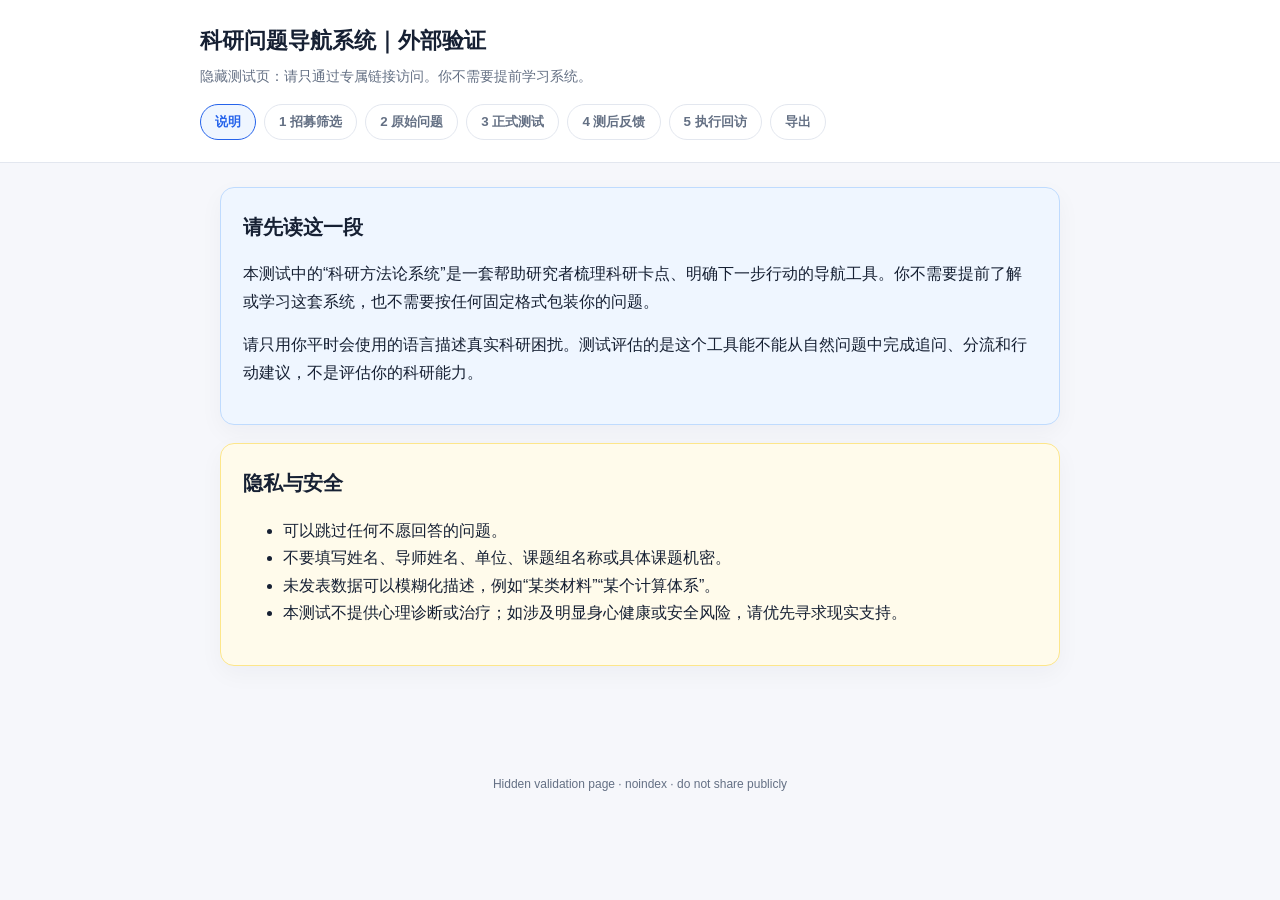
<file: static/research-validation-jt-2026/index.html>
<!DOCTYPE html>
<html lang="zh-CN">
<head>
  <meta charset="UTF-8" />
  <meta name="viewport" content="width=device-width, initial-scale=1.0" />
  <meta name="robots" content="noindex,nofollow,noarchive" />
  <title>科研问题导航系统｜外部验证</title>
  <style>
    :root {
      --bg: #f6f7fb;
      --card: #ffffff;
      --text: #162033;
      --muted: #647084;
      --line: #e3e7ef;
      --accent: #2563eb;
      --accent-soft: #eff6ff;
      --ok: #059669;
      --warn: #d97706;
      --danger: #dc2626;
      --radius: 14px;
    }
    * { box-sizing: border-box; }
    body {
      margin: 0;
      font-family: -apple-system, BlinkMacSystemFont, "Segoe UI", "PingFang SC", "Microsoft YaHei", sans-serif;
      background: var(--bg);
      color: var(--text);
      line-height: 1.72;
    }
    header {
      background: var(--card);
      border-bottom: 1px solid var(--line);
      padding: 22px 20px;
      position: sticky;
      top: 0;
      z-index: 10;
    }
    .wrap { max-width: 880px; margin: 0 auto; }
    h1 { font-size: 22px; margin: 0 0 4px; }
    .subtitle { color: var(--muted); font-size: 14px; margin: 0; }
    nav {
      display: flex;
      flex-wrap: wrap;
      gap: 8px;
      margin-top: 16px;
    }
    nav button {
      border: 1px solid var(--line);
      background: #fff;
      border-radius: 999px;
      padding: 8px 14px;
      cursor: pointer;
      color: var(--muted);
      font-weight: 600;
    }
    nav button.active {
      color: var(--accent);
      border-color: var(--accent);
      background: var(--accent-soft);
    }
    main { padding: 24px 20px 70px; }
    .phase { display: none; }
    .phase.active { display: block; }
    .card {
      background: var(--card);
      border: 1px solid var(--line);
      border-radius: var(--radius);
      padding: 22px;
      margin-bottom: 18px;
      box-shadow: 0 8px 24px rgba(17, 24, 39, 0.04);
    }
    .notice {
      background: var(--accent-soft);
      border-color: #bfdbfe;
    }
    .warning {
      background: #fffbeb;
      border-color: #fde68a;
    }
    .diagnosis-box {
      border: 1px solid #bfdbfe;
      background: #eff6ff;
      border-radius: 12px;
      padding: 12px;
      margin: 12px 0;
      white-space: pre-wrap;
      color: #1e3a8a;
      font-size: 14px;
    }
    .researcher-only {
      border: 1px dashed #f59e0b;
      background: #fffbeb;
      color: #92400e;
    }
    h2 { margin: 0 0 14px; font-size: 20px; }
    h3 { margin: 18px 0 10px; font-size: 16px; }
    label { display: block; font-weight: 650; margin: 14px 0 6px; }
    .hint { color: var(--muted); font-size: 13px; margin: 2px 0 8px; }
    input[type="text"], input[type="date"], textarea, select {
      width: 100%;
      border: 1px solid var(--line);
      border-radius: 10px;
      padding: 11px 12px;
      font: inherit;
      background: #fff;
    }
    textarea { min-height: 112px; resize: vertical; }
    .options { display: grid; gap: 8px; margin: 8px 0 12px; }
    .option {
      display: flex;
      gap: 8px;
      align-items: flex-start;
      border: 1px solid var(--line);
      border-radius: 10px;
      padding: 9px 10px;
      background: #fff;
    }
    .option label { margin: 0; font-weight: 500; }
    .actions {
      display: flex;
      flex-wrap: wrap;
      gap: 10px;
      margin-top: 18px;
    }
    .btn {
      border: 0;
      border-radius: 10px;
      padding: 10px 16px;
      font-weight: 750;
      cursor: pointer;
      background: var(--accent);
      color: #fff;
    }
    .btn.secondary { background: #e5e7eb; color: #111827; }
    .btn.success { background: var(--ok); }
    .btn.warn { background: var(--warn); }
    .pill {
      display: inline-block;
      padding: 2px 8px;
      border-radius: 999px;
      background: #eef2ff;
      color: #3730a3;
      font-size: 12px;
      font-weight: 750;
      margin-left: 6px;
    }
    .two { display: grid; grid-template-columns: 1fr 1fr; gap: 12px; }
    .readonly {
      background: #f8fafc;
      border: 1px dashed #cbd5e1;
      border-radius: 10px;
      padding: 14px;
      white-space: pre-wrap;
      color: #334155;
    }
    .chat-box {
      display: grid;
      gap: 10px;
      margin: 12px 0;
    }
    .msg {
      border-radius: 12px;
      padding: 11px 13px;
      white-space: pre-wrap;
    }
    .msg.user { background: #f1f5f9; border: 1px solid #e2e8f0; }
    .msg.ai { background: #eef2ff; border: 1px solid #c7d2fe; }
    .msg.meta { background: #ecfdf5; border: 1px solid #a7f3d0; color: #065f46; font-size: 13px; }
    .result-card {
      background: #eef2ff;
      border: 1px solid #c7d2fe;
      border-radius: 14px;
      padding: 14px;
      display: grid;
      gap: 10px;
    }
    .result-card h3 { margin: 0; font-size: 18px; }
    .result-grid { display: grid; gap: 10px; }
    .result-details {
      border: 1px solid #dbe4ff;
      border-radius: 10px;
      background: rgba(255,255,255,0.65);
      overflow: hidden;
    }
    .result-details summary {
      cursor: pointer;
      padding: 10px 12px;
      font-weight: 750;
      color: #3730a3;
      user-select: none;
    }
    .result-details .result-grid {
      padding: 0 10px 10px;
    }
    .result-item {
      background: #fff;
      border: 1px solid #dbe4ff;
      border-radius: 10px;
      padding: 10px 12px;
    }
    .result-item strong {
      display: block;
      color: #3730a3;
      margin-bottom: 4px;
      font-size: 13px;
    }
    .result-item .body {
      white-space: pre-wrap;
      color: #1f2937;
    }
    .result-item.primary { border-color: #93c5fd; background: #eff6ff; }
    .result-item.action { border-color: #86efac; background: #f0fdf4; }
    .result-item.risk { border-color: #fde68a; background: #fffbeb; }
    footer {
      text-align: center;
      color: var(--muted);
      font-size: 12px;
      padding: 20px;
    }
    @media (max-width: 720px) {
      .two { grid-template-columns: 1fr; }
      header { position: static; }
    }
  </style>
</head>
<body>
  <header>
    <div class="wrap">
      <h1>科研问题导航系统｜外部验证</h1>
      <p class="subtitle">隐藏测试页：请只通过专属链接访问。你不需要提前学习系统。</p>
      <nav>
        <button class="active" data-phase="intro">说明</button>
        <button data-phase="pre">1 招募筛选</button>
        <button data-phase="problem">2 原始问题</button>
        <button data-phase="test">3 正式测试</button>
        <button data-phase="feedback">4 测后反馈</button>
        <button data-phase="followup">5 执行回访</button>
        <button data-phase="export">导出</button>
      </nav>
    </div>
  </header>

  <main class="wrap">
    <section class="phase active" id="intro">
      <div class="card notice">
        <h2>请先读这一段</h2>
        <p>本测试中的“科研方法论系统”是一套帮助研究者梳理科研卡点、明确下一步行动的导航工具。你不需要提前了解或学习这套系统，也不需要按任何固定格式包装你的问题。</p>
        <p>请只用你平时会使用的语言描述真实科研困扰。测试评估的是这个工具能不能从自然问题中完成追问、分流和行动建议，不是评估你的科研能力。</p>
      </div>
      <div class="card warning">
        <h2>隐私与安全</h2>
        <ul>
          <li>可以跳过任何不愿回答的问题。</li>
          <li>不要填写姓名、导师姓名、单位、课题组名称或具体课题机密。</li>
          <li>未发表数据可以模糊化描述，例如“某类材料”“某个计算体系”。</li>
          <li>本测试不提供心理诊断或治疗；如涉及明显身心健康或安全风险，请优先寻求现实支持。</li>
        </ul>
      </div>
    </section>

    <section class="phase" id="pre">
      <form class="card" name="validation-pretest">
        <h2>1 招募筛选 <span class="pill">测试前填写</span></h2>
        <div class="two">
          <div>
            <label for="testerId">测试者编号</label>
            <input id="testerId" name="testerId" type="text" placeholder="例如 T001，可由主持人提供" />
          </div>
          <div>
            <label for="date">填写日期</label>
            <input id="date" name="date" type="date" />
          </div>
        </div>
        <label for="stage">当前科研阶段</label>
        <select id="stage" name="stage">
          <option value="">请选择</option>
          <option>本科生</option><option>硕士低年级</option><option>硕士高年级</option>
          <option>博士低年级</option><option>博士高年级</option><option>博士后</option>
          <option>青年教师 / PI</option><option>企业/医院/研究院科研人员</option><option>其他</option>
        </select>
        <label for="discipline">学科或研究方向</label>
        <input id="discipline" name="discipline" type="text" placeholder="例如：电化学、材料、计算化学、医学、管理学..." />
        <div class="two">
          <div>
            <label for="years">科研年限</label>
            <select id="years" name="years">
              <option value="">请选择</option><option>不足 1 年</option><option>1–3 年</option><option>3–5 年</option><option>5 年以上</option>
            </select>
          </div>
          <div>
            <label for="papers">论文经验</label>
            <select id="papers" name="papers">
              <option value="">请选择</option><option>尚未发表</option><option>已发表 1 篇</option><option>已发表 2–3 篇</option><option>已发表 4 篇以上</option>
            </select>
          </div>
        </div>
        <label for="familiarity">在填写本问卷前，你是否已经接触过这套科研方法论系统？</label>
        <p class="hint">本测试不要求你提前了解系统；如果你完全没接触过，反而更适合作为陌生用户样本。</p>
        <select id="familiarity" name="familiarity">
          <option value="">请选择</option>
          <option>完全没有接触过</option>
          <option>只听说过，但没有阅读或使用</option>
          <option>看过少量材料</option>
          <option>使用过其中一部分</option>
          <option>比较熟悉</option>
        </select>
        <label for="willing">是否愿意参加一次约 30–45 分钟的问题处理测试/访谈？</label>
        <select id="willing" name="willing">
          <option value="">请选择</option>
          <option>愿意</option>
          <option>可以，但需要另约时间</option>
          <option>只愿意提交问题，不参与正式测试</option>
          <option>暂不参加</option>
        </select>
        <div class="actions">
          <button class="btn" type="button" onclick="saveLocal('招募筛选已暂存到本页')">暂存招募筛选</button>
          <button class="btn secondary" type="button" onclick="showPhase('problem')">继续填写原始问题</button>
        </div>
      </form>
    </section>

    <section class="phase" id="problem">
      <form class="card" name="validation-problem">
        <h2>2 原始问题 <span class="pill">正式测试只读取这一题</span></h2>
        <label for="rawProblem">请用你平时会使用的语言描述当前科研卡点</label>
        <p class="hint">不要为了测试而包装成“标准科研问题”。如果涉及未发表内容，请模糊化。</p>
        <textarea id="rawProblem" name="rawProblem" placeholder="例如：我有一些数据，但不知道能不能写成论文；我不知道这个课题值不值得继续做；我快毕业了但成果很散..."></textarea>
        <label for="duration">这个问题已经困扰你多久？ <span class="pill">封存</span></label>
        <select id="duration" name="duration">
          <option value="">请选择</option><option>1 周以内</option><option>1–4 周</option><option>1–3 个月</option><option>3 个月以上</option>
        </select>
        <label for="lastAction">最近一次为解决它做了什么？ <span class="pill">封存</span></label>
        <textarea id="lastAction" name="lastAction" placeholder="正式测试前不提供给系统，只用于测试后核对追问是否有效。"></textarea>
        <label for="deadline">当前是否有明确截止时间？ <span class="pill">封存</span></label>
        <select id="deadline" name="deadline">
          <option value="">请选择</option><option>无明确截止时间</option><option>7 天以内</option><option>8–30 天</option>
          <option>1–3 个月</option><option>3–6 个月</option><option>6 个月以上</option><option>已经非常紧急或过期</option>
        </select>
        <label for="auth">是否同意匿名用于测试报告？</label>
        <select id="auth" name="auth">
          <option value="">请选择</option><option>可以匿名写入</option><option>可以写入，但需要我确认措辞</option>
          <option>只允许内部分析，不写入报告</option><option>不希望写入</option>
        </select>
        <div class="actions">
          <button class="btn" type="button" onclick="saveLocal('原始问题已暂存到本页')">暂存原始问题</button>
          <button class="btn secondary" type="button" onclick="showPhase('test')">进入正式测试记录</button>
        </div>
      </form>
    </section>

    <section class="phase" id="test">
      <div class="card notice">
        <h2>3 正式测试 <span class="pill">主持人/AI 使用</span></h2>
        <p>正式测试不是问卷。它是用上一步的原始问题，进行 3–5 轮必要追问，最后输出一个下一步具体动作和可检查结果。</p>
        <p>你可以使用下面的 AI 主持区自动追问。AI 不会看到测后分类和期望输出，只根据原始问题和你的回答进行判断。</p>
      </div>
      <div class="card">
        <h2>AI 主持正式测试</h2>
        <p class="hint">使用前请先填写“原始问题”。AI 最多追问 3–5 轮；如果信息足够，会直接给出处理方向、下一步具体动作和可检查结果。</p>
        <div class="actions">
          <button class="btn" type="button" onclick="startAiTest()">开始 AI 正式测试</button>
          <button class="btn secondary" type="button" onclick="forceAiFinal()">停止追问，生成结果</button>
          <button class="btn secondary" type="button" onclick="resetAiChat()">清空 AI 对话</button>
          <button class="btn secondary" type="button" onclick="refreshPageKeepData()">刷新页面保留数据</button>
        </div>
        <div class="chat-box" id="aiChat"></div>
        <label for="aiUserReply">你的回答</label>
        <textarea id="aiUserReply" placeholder="看到 AI 的追问后，在这里回答。"></textarea>
        <div class="actions">
          <button class="btn" type="button" onclick="sendAiReply()">发送回答给 AI</button>
        </div>
      </div>
      <form class="card" name="validation-session">
        <label for="sessionLog">正式测试记录</label>
        <textarea id="sessionLog" name="sessionLog" placeholder="主持人记录：原始问题 → 追问1 → 回答1 → 追问2 → 回答2 → 处理方向 → 下一步具体动作 → 可检查结果"></textarea>
        <label for="resultSummary">发给被访者的测试结果摘要</label>
        <textarea id="resultSummary" name="resultSummary" placeholder="请用普通话写清楚：刚才先从什么方向处理、为什么、下一步具体做什么、做完拿出什么结果。"></textarea>
        <div class="actions">
          <button class="btn" type="button" onclick="saveLocal('正式测试记录已暂存到本页')">暂存正式测试记录</button>
          <button class="btn secondary" type="button" onclick="showPhase('feedback')">进入测后反馈</button>
        </div>
      </form>
    </section>

    <section class="phase" id="feedback">
      <form class="card" name="validation-feedback">
        <h2>4 测后反馈 <span class="pill">测试后填写</span></h2>
        <p class="hint">系统会先根据刚才的正式测试对话自动生成一份诊断。你只需要确认它是否符合你的感受，并补充哪里没讲清楚。</p>
        <label for="autoDiagnosis">系统根据对话自动提取的测试诊断</label>
        <textarea id="autoDiagnosis" name="autoDiagnosis" readonly placeholder="进入本页后自动生成：是否有术语解释不足、是否有反复追问、是否缺少下一步动作、是否输出不完整等。"></textarea>
        <label for="diagnosisConfirm">这份自动诊断是否符合你的真实感受？</label>
        <select id="diagnosisConfirm" name="diagnosisConfirm">
          <option value="">请选择</option><option>符合</option><option>部分符合</option><option>不符合</option><option>我想补充</option>
        </select>
        <p class="hint">下面几个问题用于确认最终建议是否真的能帮你行动。这里的“处理方向”指 AI 先从哪里处理你的问题；“下一步具体动作”指 1–2 天内能做的一件事；“可检查结果”指做完后能拿出来看的东西。</p>
        <label for="understand">我能理解刚才为什么先从这个方向处理我的问题</label>
        <select id="understand" name="understand">
          <option value="">请选择</option><option>完全同意</option><option>基本同意</option><option>不太同意</option><option>完全不同意</option>
        </select>
        <label for="match">这个处理方向与我的真实问题相符</label>
        <select id="match" name="match">
          <option value="">请选择</option><option>完全相符</option><option>大体相符</option><option>有点偏</option><option>完全不相符</option>
        </select>
        <label for="missed">有没有漏掉你认为最重要的卡点？</label>
        <textarea id="missed" name="missed" placeholder="如果有，请写出来；如果没有，可以写“没有”。"></textarea>
        <label for="actionFit">最后建议你的下一步具体动作，是否符合现实条件？</label>
        <select id="actionFit" name="actionFit">
          <option value="">请选择</option><option>符合，可以直接做</option><option>基本符合，需要小幅调整</option>
          <option>逻辑合理，但现实条件不允许</option><option>不符合现实条件</option>
        </select>
        <label for="acceptance">刚才最后建议你的动作，你愿意执行吗？</label>
        <select id="acceptance" name="acceptance">
          <option value="">请选择</option><option>A0：愿意直接执行</option><option>A1：小幅调整后愿意执行</option>
          <option>A2：逻辑合理，但现实条件不允许</option><option>A3：我认为动作没有解决真实问题</option>
        </select>
        <label for="useful">哪一步最有用？</label>
        <textarea id="useful" name="useful"></textarea>
        <label for="confusing">哪一步最卡、最难懂或最像废话？</label>
        <textarea id="confusing" name="confusing"></textarea>
        <div class="actions">
          <button class="btn" type="button" onclick="saveLocal('测后反馈已暂存到本页')">暂存测后反馈</button>
          <button class="btn secondary" type="button" onclick="showPhase('followup')">进入执行回访</button>
        </div>
      </form>
    </section>

    <section class="phase" id="followup">
      <form class="card" name="validation-followup">
        <h2>5 1–7 天执行回访</h2>
        <label for="executed">测试后，你是否执行了刚才建议的下一步具体动作？</label>
        <select id="executed" name="executed">
          <option value="">请选择</option><option>已完整执行</option><option>执行了一部分</option><option>还没执行，但计划执行</option><option>没有执行，也暂时不打算执行</option>
        </select>
        <label for="deliverable">是否形成了可检查结果？</label>
        <select id="deliverable" name="deliverable">
          <option value="">请选择</option><option>已形成</option><option>形成了一部分</option><option>还没有</option>
        </select>
        <label for="followupNote">补充说明</label>
        <textarea id="followupNote" name="followupNote" placeholder="如果没有执行，主要原因是什么？执行后是否更清楚下一步？"></textarea>
        <div class="actions">
          <button class="btn" type="button" onclick="saveLocal('执行回访已暂存到本页')">暂存执行回访</button>
          <button class="btn secondary" type="button" onclick="showPhase('export')">导出数据</button>
        </div>
      </form>
    </section>

    <section class="phase" id="export">
      <div class="card">
        <h2>导出本页填写数据</h2>
        <p>如果已配置 Google Apps Script，本页可以直接提交到 Google Sheet；否则请导出 JSON，手动发回给主持人。</p>
        <div class="actions">
          <button class="btn" type="button" onclick="submitAllRemote()">提交到 Google Sheet</button>
          <button class="btn success" type="button" onclick="downloadJson()">导出 JSON</button>
          <button class="btn secondary" type="button" onclick="copySummary()">复制摘要</button>
        </div>
        <h3>摘要预览</h3>
        <pre class="readonly" id="preview">点击“复制摘要”或切换到本页时生成。</pre>
      </div>
    </section>
  </main>

  <footer>Hidden validation page · noindex · do not share publicly</footer>

  <script>
    // 部署 Apps Script Web App 后，把 URL 粘贴到这里。
    // 形如：https://script.google.com/macros/s/AKfycbxxxxxxxxxxxxxxxx/exec
    const GAS_WEB_APP_URL = "https://script.google.com/macros/s/AKfycbxXJ86wdGcqyVJ21AT7_5wlSFvOxsiLeGIqvWHHLwJZCNPDkDxMYsFwCUXVYeyOQ-Hx/exec";
    const GOOGLE_SHEET_ID = "1zeaJKth9AUHjZkifqhFcNkrprKWzqXxG-vm0vAWTXUA";
    const AI_INTERACTIONS_SHEET = "ai_interactions";
    let aiHistory = [];
    let aiTurnCount = 0;
    let aiFinalized = false;
    let awaitingFinalAfterLastQuestion = false;

    const phases = [...document.querySelectorAll(".phase")].map(x => x.id);
    document.querySelectorAll("nav button").forEach(btn => {
      btn.addEventListener("click", () => showPhase(btn.dataset.phase));
    });
    function showPhase(id) {
      document.querySelectorAll(".phase").forEach(x => x.classList.toggle("active", x.id === id));
      document.querySelectorAll("nav button").forEach(x => x.classList.toggle("active", x.dataset.phase === id));
      if (id === "feedback") updateAutoDiagnosis();
      if (id === "export") renderPreview();
      window.scrollTo({ top: 0, behavior: "smooth" });
    }
    function collectData() {
      const data = {
        collectedAt: new Date().toISOString(),
        page: "research-validation-jt-2026",
        clientSessionId: currentSessionId(),
      };
      document.querySelectorAll("input, textarea, select").forEach(el => {
        if (!el.name && !el.id) return;
        const key = el.name || el.id;
        if (el.type === "hidden") return;
        if (el.type === "radio" || el.type === "checkbox") {
          if (!data[key]) data[key] = [];
          if (el.checked) data[key].push(el.value);
          return;
        }
        data[key] = el.value;
      });
      data.resultSummaryForExport = deriveResultSummaryForExport(data);
      return data;
    }
    function appendAiMessage(role, content, meta = "") {
      const box = document.getElementById("aiChat");
      const div = document.createElement("div");
      div.className = `msg ${role === "user" ? "user" : role === "meta" ? "meta" : "ai"}`;
      div.textContent = meta ? `${meta}\n${content}` : content;
      box.appendChild(div);
      box.scrollIntoView({ behavior: "smooth", block: "end" });
      return div;
    }
    function clearAiErrorMessage() {
      document.querySelectorAll("[data-ai-error='true']").forEach(node => node.remove());
    }
    function appendAiErrorMessage(error, retryFn) {
      const box = document.getElementById("aiChat");
      const existing = box.querySelector("[data-ai-error='true']");
      const div = existing || document.createElement("div");
      div.className = "msg meta";
      div.dataset.aiError = "true";
      div.innerHTML = "";
      let errorText = error && error.message ? error.message : String(error || "未知错误");
      errorText = errorText.replace(/^AI 调用失败[：:]\s*/, "");
      const message = [
        `AI 调用失败：${errorText}`,
        "你可以先点“重新调用 AI”；如果仍失败，点“刷新页面保留数据”。",
        "如果刷新后仍失败，请确认 Apps Script 已保存并重新部署 Web App。"
      ].join("\n");
      const text = document.createElement("div");
      text.textContent = message;
      div.appendChild(text);

      const actions = document.createElement("div");
      actions.className = "actions";
      actions.style.marginTop = "10px";
      const retry = document.createElement("button");
      retry.className = "btn";
      retry.type = "button";
      retry.textContent = "重新调用 AI";
      retry.onclick = retryFn;
      const refresh = document.createElement("button");
      refresh.className = "btn secondary";
      refresh.type = "button";
      refresh.textContent = "刷新页面保留数据";
      refresh.onclick = refreshPageKeepData;
      actions.appendChild(retry);
      actions.appendChild(refresh);
      div.appendChild(actions);
      if (!existing) box.appendChild(div);
      box.scrollIntoView({ behavior: "smooth", block: "end" });
      return div;
    }
    function appendAiLoading() {
      const node = appendAiMessage("meta", "AI 正在处理，请稍等……");
      node.dataset.loading = "true";
      return node;
    }
    function appendStructuredResult(result) {
      const box = document.getElementById("aiChat");
      const card = document.createElement("div");
      card.className = "result-card";
      const title = document.createElement("h3");
      title.textContent = "AI 正式测试结果";
      card.appendChild(title);
      const publicSummary = buildPublicSummary(result);
      const topItem = document.createElement("div");
      topItem.className = "result-item primary";
      const topLabel = document.createElement("strong");
      topLabel.textContent = "给被访者的最终摘要";
      const topBody = document.createElement("div");
      topBody.className = "body";
      topBody.textContent = publicSummary;
      topItem.appendChild(topLabel);
      topItem.appendChild(topBody);
      card.appendChild(topItem);

      const details = document.createElement("details");
      details.className = "result-details";
      const detailsSummary = document.createElement("summary");
      detailsSummary.textContent = "展开详细依据和行动拆解";
      details.appendChild(detailsSummary);
      const grid = document.createElement("div");
      grid.className = "result-grid";
      const items = [
        ["处理方向", result.processing_direction || "", "primary"],
        ["关键判断", result.key_judgment || "", "primary"],
        ["下一步具体动作", result.next_action || "", "action"],
        ["72小时行动计划", result.action_plan_72h || "", "action"],
        ["可检查结果", result.deliverable || "", "action"],
        ["完成标准", result.success_criteria || "", "action"],
        ["价值链", result.value_chain || "", ""],
        ["最小价值验证卡", result.minimum_validation_card || "", ""],
        ["Go / Modify / Stop 标准", result.go_modify_stop || "", ""],
        ["需要对方回答的关键问题", result.decision_question || "", ""],
        ["导师/合作者沟通句式", result.advisor_conversation_script || "", ""],
        ["边界/风险", result.risk_or_boundary || "", "risk"],
      ].filter(([, value]) => String(value || "").trim());
      items.forEach(([label, value, kind]) => {
        const item = document.createElement("div");
        item.className = `result-item ${kind || ""}`.trim();
        const strong = document.createElement("strong");
        strong.textContent = label;
        const body = document.createElement("div");
        body.className = "body";
        body.textContent = String(value || "").trim();
        item.appendChild(strong);
        item.appendChild(body);
        grid.appendChild(item);
      });
      if (items.length) {
        details.appendChild(grid);
        card.appendChild(details);
      }
      box.appendChild(card);
      card.scrollIntoView({ behavior: "smooth", block: "end" });
      return card;
    }
    function buildPublicSummary(result) {
      const explicit = String(result?.summary || "").trim();
      if (explicit) return explicit;
      return [
        result.processing_direction ? `处理方向：${result.processing_direction}` : "",
        result.key_judgment ? `关键判断：${result.key_judgment}` : "",
        result.next_action ? `下一步：${result.next_action}` : "",
        result.deliverable ? `可检查结果：${result.deliverable}` : "",
        result.risk_or_boundary ? `边界/风险：${result.risk_or_boundary}` : "",
      ].filter(Boolean).join("\n");
    }
    function removeAiLoading(node) {
      if (node && node.parentNode) node.parentNode.removeChild(node);
    }
    function setAiBusy(isBusy) {
      document.querySelectorAll('[onclick="startAiTest()"],[onclick="sendAiReply()"],[onclick="forceAiFinal()"]').forEach(btn => {
        const shouldDisable = isBusy || (aiFinalized && btn.getAttribute("onclick") !== "startAiTest()");
        btn.disabled = shouldDisable;
        btn.style.opacity = shouldDisable ? "0.65" : "";
        btn.style.cursor = shouldDisable ? "not-allowed" : "";
      });
    }
    function setAiFinalized(isFinalized) {
      aiFinalized = isFinalized;
      const replyBox = document.getElementById("aiUserReply");
      const sendBtn = document.querySelector('[onclick="sendAiReply()"]');
      const finalBtn = document.querySelector('[onclick="forceAiFinal()"]');
      if (replyBox) {
        replyBox.disabled = isFinalized;
        replyBox.placeholder = isFinalized ? "本轮已生成正式测试结果。如需继续，请先清空 AI 对话后重新开始。" : "看到 AI 的追问后，在这里回答。";
      }
      [sendBtn, finalBtn].forEach(btn => {
        if (!btn) return;
        btn.disabled = isFinalized;
        btn.style.opacity = isFinalized ? "0.55" : "";
        btn.style.cursor = isFinalized ? "not-allowed" : "";
      });
    }
    function resetAiChat() {
      aiHistory = [];
      aiTurnCount = 0;
      awaitingFinalAfterLastQuestion = false;
      setAiFinalized(false);
      clearAiErrorMessage();
      document.getElementById("aiChat").innerHTML = "";
      document.getElementById("aiUserReply").value = "";
      document.getElementById("sessionLog").value = "";
      document.getElementById("resultSummary").value = "";
      const autoDiagnosis = document.getElementById("autoDiagnosis");
      if (autoDiagnosis) autoDiagnosis.value = "";
      saveLocalSilent();
    }
    async function startAiTest() {
      const rawProblem = document.getElementById("rawProblem").value.trim();
      if (!rawProblem) {
        alert("请先在“原始问题”里填写科研卡点。");
        showPhase("problem");
        return;
      }
      if (!GAS_WEB_APP_URL) {
        alert("尚未配置 Apps Script URL，无法使用 AI 主持。");
        return;
      }
      aiHistory = [];
      aiTurnCount = 0;
      awaitingFinalAfterLastQuestion = false;
      setAiFinalized(false);
      document.getElementById("aiChat").innerHTML = "";
      appendAiMessage("user", rawProblem, "原始问题");
      await requestAiStep(false);
    }
    async function sendAiReply() {
      if (aiFinalized) {
        alert("本轮已经生成正式测试结果，不再继续追问。如需继续，请清空 AI 对话后重新开始。");
        return;
      }
      const reply = document.getElementById("aiUserReply").value.trim();
      if (!reply) {
        alert("请先填写你的回答。");
        return;
      }
      aiHistory.push({ role: "user", content: reply });
      appendAiMessage("user", reply, "你的回答");
      document.getElementById("aiUserReply").value = "";
      if (awaitingFinalAfterLastQuestion) {
        awaitingFinalAfterLastQuestion = false;
        appendAiMessage("meta", "追问已结束，正在生成正式测试结果，请稍等……");
        await requestAiStep(true);
      } else {
        await requestAiStep(false);
      }
    }
    async function forceAiFinal() {
      if (aiFinalized) return;
      await requestAiStep(true);
    }
    async function requestAiStep(forceFinal) {
      const rawProblem = document.getElementById("rawProblem").value.trim();
      clearAiErrorMessage();
      const loadingNode = appendAiLoading();
      setAiBusy(true);
      try {
        const payload = {
          action: "ai_step",
          submissionType: "ai",
          testerId: document.getElementById("testerId").value || "",
          clientSessionId: currentSessionId(),
          page: "research-validation-jt-2026",
          collectedAt: new Date().toISOString(),
          rawProblem,
          history: aiHistory,
          turnCount: aiTurnCount,
          forceFinal: Boolean(forceFinal),
        };
        const json = await callAiStepBackend(payload);
        if (!json.ok) throw new Error(json.error || "AI 返回失败");
        clearAiErrorMessage();
        handleAiResult(json.result);
      } catch (err) {
        appendAiErrorMessage(err, () => requestAiStep(forceFinal));
      } finally {
        removeAiLoading(loadingNode);
        setAiBusy(false);
        syncAiLogToFields();
        saveLocalSilent();
      }
    }
    async function callAiStepBackend(payload) {
      try {
        return await callGasJsonp(payload, 45000);
      } catch (jsonpErr) {
        appendAiMessage("meta", "新版直连失败，正在自动切换到 Google Sheet 回读模式……");
        return await callGasNoCorsThenReadSheet(payload, jsonpErr);
      }
    }
    function callGasJsonp(payload, timeoutMs = 180000) {
      return new Promise((resolve, reject) => {
        if (!GAS_WEB_APP_URL) {
          reject(new Error("尚未配置 Apps Script URL"));
          return;
        }
        const callbackName = `__researchValidationCb_${Date.now()}_${Math.random().toString(36).slice(2)}`;
        const script = document.createElement("script");
        const cleanup = () => {
          clearTimeout(timer);
          delete window[callbackName];
          if (script.parentNode) script.parentNode.removeChild(script);
        };
        const timer = setTimeout(() => {
          cleanup();
          reject(new Error("AI 调用超时，请稍后重试或改用人工主持记录。"));
        }, timeoutMs);
        window[callbackName] = data => {
          cleanup();
          resolve(data);
        };
        script.onerror = () => {
          cleanup();
          reject(new Error("AI 调用失败：无法加载 Apps Script JSONP 响应。请检查部署权限是否为 Anyone，或是否重新部署了最新版。"));
        };
        const sep = GAS_WEB_APP_URL.includes("?") ? "&" : "?";
        script.src = `${GAS_WEB_APP_URL}${sep}callback=${encodeURIComponent(callbackName)}&payload=${encodeURIComponent(JSON.stringify(payload))}`;
        document.body.appendChild(script);
      });
    }
    async function callGasNoCorsThenReadSheet(payload, originalError) {
      if (!GAS_WEB_APP_URL) throw new Error("尚未配置 Apps Script URL");
      try {
        await fetch(GAS_WEB_APP_URL, {
          method: "POST",
          mode: "no-cors",
          headers: { "Content-Type": "text/plain;charset=utf-8" },
          body: JSON.stringify(payload),
        });
      } catch (postErr) {
        throw new Error(`Apps Script 提交失败：${postErr.message || postErr}`);
      }
      const row = await pollAiResultFromSheet(payload, 120000);
      if (!row) {
        throw new Error(`已提交到 Apps Script，但 120 秒内没有从 Google Sheet 读回 AI 结果。原始直连错误：${originalError && originalError.message ? originalError.message : originalError}`);
      }
      const result = aiResultFromSheetRow(row);
      if (!result) {
        throw new Error("Google Sheet 已出现本轮记录，但没有可解析的 AI 结果。请检查 ai_interactions 表字段。");
      }
      return {
        ok: true,
        action: "ai_step",
        result,
        receivedAt: new Date().toISOString(),
        via: "sheet_polling_fallback",
      };
    }
    async function pollAiResultFromSheet(payload, timeoutMs = 120000) {
      const started = Date.now();
      while (Date.now() - started < timeoutMs) {
        const rows = await readRecentAiRowsFromSheet();
        const match = rows.find(row => isMatchingAiRow(row, payload));
        if (match) return match;
        await delay(3000);
      }
      return null;
    }
    function delay(ms) {
      return new Promise(resolve => setTimeout(resolve, ms));
    }
    async function readRecentAiRowsFromSheet() {
      const tq = "select * order by A desc limit 50";
      const url = `https://docs.google.com/spreadsheets/d/${GOOGLE_SHEET_ID}/gviz/tq?sheet=${encodeURIComponent(AI_INTERACTIONS_SHEET)}&tqx=${encodeURIComponent("out:json")}&tq=${encodeURIComponent(tq)}`;
      const data = await callGoogleSheetJsonp(url, 30000);
      const table = data && data.table ? data.table : {};
      const labels = (table.cols || []).map(col => col.label || col.id || "");
      return (table.rows || []).map(row => {
        const obj = {};
        (row.c || []).forEach((cell, index) => {
          obj[labels[index]] = cell && cell.v != null ? cell.v : "";
        });
        return obj;
      });
    }
    function callGoogleSheetJsonp(url, timeoutMs = 30000) {
      return new Promise((resolve, reject) => {
        const originalGoogle = window.google;
        window.google = window.google || {};
        window.google.visualization = window.google.visualization || {};
        window.google.visualization.Query = window.google.visualization.Query || {};
        const original = window.google.visualization.Query.setResponse;
        const script = document.createElement("script");
        const cleanup = () => {
          clearTimeout(timer);
          window.google.visualization.Query.setResponse = original;
          if (!originalGoogle) delete window.google;
          if (script.parentNode) script.parentNode.removeChild(script);
        };
        const timer = setTimeout(() => {
          cleanup();
          reject(new Error("读取 Google Sheet 超时"));
        }, timeoutMs);
        window.google.visualization.Query.setResponse = data => {
          cleanup();
          resolve(data);
        };
        script.onerror = () => {
          cleanup();
          reject(new Error("无法读取 Google Sheet 回传数据"));
        };
        script.src = url;
        document.body.appendChild(script);
      });
    }
    function isMatchingAiRow(row, payload) {
      if (String(row.submission_type || "") !== "ai") return false;
      if (row.client_session_id && row.client_session_id === payload.clientSessionId) return true;
      const payloadJson = parseJsonSafe(row.payload_json);
      if (payloadJson) {
        if (payloadJson.clientSessionId && payloadJson.clientSessionId === payload.clientSessionId) return true;
        if (payloadJson.collectedAt && payloadJson.collectedAt === payload.collectedAt) return true;
      }
      return false;
    }
    function aiResultFromSheetRow(row) {
      const payloadJson = parseJsonSafe(row.payload_json);
      if (payloadJson && payloadJson.ai_result && payloadJson.ai_result.type) return payloadJson.ai_result;
      if (row.ai_type === "question" || row.ai_question) {
        return {
          type: "question",
          question: row.ai_question || "请补充一个关键背景。",
          question_type: row.ai_question_type || "追问",
          reason: row.ai_reason || "",
        };
      }
      if (row.ai_type === "final" || row.ai_next_action || row.result_summary) {
        return {
          type: "final",
          summary: row.result_summary || "",
          processing_direction: row.ai_processing_direction || "",
          key_judgment: row.ai_key_judgment || "",
          value_chain: row.ai_value_chain || "",
          minimum_validation_card: row.ai_minimum_validation_card || "",
          go_modify_stop: row.ai_go_modify_stop || "",
          decision_question: row.ai_decision_question || "",
          next_action: row.ai_next_action || row.result_summary || "",
          action_plan_72h: row.ai_action_plan_72h || "",
          advisor_conversation_script: row.ai_advisor_conversation_script || "",
          deliverable: row.deliverable || "",
          success_criteria: row.ai_success_criteria || "",
          risk_or_boundary: row.ai_risk_or_boundary || "",
          followup_questions_count: row.ai_followup_questions_count || "",
          raw_text: row.ai_raw_text || "",
          unstructured_output: String(row.ai_unstructured_output || "") === "TRUE",
        };
      }
      return null;
    }
    function parseJsonSafe(text) {
      try {
        if (!text) return null;
        return JSON.parse(String(text));
      } catch {
        return null;
      }
    }
    function refreshPageKeepData() {
      saveLocalSilent();
      const url = new URL(window.location.href);
      url.searchParams.set("refresh", Date.now().toString());
      window.location.href = url.toString();
    }
    function handleAiResult(result) {
      clearAiErrorMessage();
      result = normalizeClientAiResult(result);
      if (!result || !result.type) {
        const raw = JSON.stringify(result || {}, null, 2);
        const msg = [
          "AI 返回格式不完整，需要人工复核。",
          "",
          "这通常表示 Apps Script 后端还没有更新到最新版，或上游 AI 接口返回了空对象。",
          "请确认：",
          "1. Apps Script 已粘贴最新版 research-validation.gs；",
          "2. 已重新部署 Web App 新版本；",
          "3. Script Properties 里的 ANTHROPIC_AUTH_TOKEN / BASE_URL / MODEL 正确；",
          "4. Apps Script 执行日志里没有 API 报错。",
          "",
          `原始返回：${raw}`
        ].join("\n");
        appendAiMessage("meta", msg);
        document.getElementById("resultSummary").value = msg;
        return;
      }
      if (result.type === "question") {
        const normalizedQuestion = normalizeQuestionResult(result);
        const q = normalizedQuestion.question || "请补充一个关键背景。";
        aiTurnCount += 1;
        aiHistory.push({ role: "assistant", content: q });
        appendAiMessage("ai", q, `AI 追问 ${aiTurnCount}｜${normalizedQuestion.question_type || "追问"}`);
        if (isLastQuestion(normalizedQuestion, q)) {
          awaitingFinalAfterLastQuestion = true;
          appendAiMessage("meta", "这是最后一个追问。你回复后，系统将停止追问并自动生成正式测试结果。");
        }
        return;
      }
      const summary = [
        `处理方向：${result.processing_direction || ""}`,
        `关键判断：${result.key_judgment || ""}`,
        result.value_chain ? `价值链：${result.value_chain}` : "",
        result.minimum_validation_card ? `最小价值验证卡：${result.minimum_validation_card}` : "",
        result.go_modify_stop ? `Go / Modify / Stop 标准：${result.go_modify_stop}` : "",
        result.decision_question ? `需要对方回答的关键问题：${result.decision_question}` : "",
        `下一步具体动作：${result.next_action || ""}`,
        result.action_plan_72h ? `72小时行动计划：${result.action_plan_72h}` : "",
        result.advisor_conversation_script ? `导师/合作者沟通句式：${result.advisor_conversation_script}` : "",
        `可检查结果：${result.deliverable || ""}`,
        result.success_criteria ? `完成标准：${result.success_criteria}` : "",
        `边界/风险：${result.risk_or_boundary || ""}`,
      ].filter(Boolean).join("\n");
      const isFormatFallback = result.unstructured_output || /格式异常|字段不完整|非对象 JSON|未返回严格 JSON/.test(result.processing_direction || result.key_judgment || "");
      if (isFormatFallback && result.raw_text) {
        const rawDisplay = String(result.raw_text)
          .replace(/^```json\s*/i, "")
          .replace(/^```\s*/i, "")
          .replace(/\s*```$/i, "")
          .trim();
        if (looksLikeLastQuestion(rawDisplay)) {
          aiTurnCount += 1;
          awaitingFinalAfterLastQuestion = true;
          aiHistory.push({ role: "assistant", content: rawDisplay });
          appendAiMessage("ai", rawDisplay, `AI 追问 ${aiTurnCount}｜最后追问`);
          appendAiMessage("meta", "这是最后一个追问。你回复后，系统将停止追问并自动生成正式测试结果。");
          return;
        }
        appendAiMessage("ai", rawDisplay, "AI 回答（需主持人复核）");
        document.getElementById("resultSummary").value = rawDisplay;
        setAiFinalized(true);
        updateAutoDiagnosis();
        return;
      }
      const publicSummary = buildPublicSummary(result) || summary;
      aiHistory.push({ role: "assistant", content: publicSummary });
      appendStructuredResult({ ...result, summary: publicSummary });
      document.getElementById("resultSummary").value = publicSummary;
      const completenessWarning = buildCompletenessWarning(result, summary);
      if (completenessWarning) {
        appendAiMessage("meta", completenessWarning, "主持人复核提示");
      }
      awaitingFinalAfterLastQuestion = false;
      setAiFinalized(true);
      appendAiMessage("meta", "本轮已经生成正式测试结果，系统已停止继续追问。若需要重新测试，请点击“清空 AI 对话”后重新开始。");
      updateAutoDiagnosis();
    }
    function isLastQuestion(result, text) {
      return /最后|最终|收尾|最后追问|最后一个/.test(String(result?.question_type || "") + "\n" + String(text || ""));
    }
    function looksLikeLastQuestion(text) {
      const s = String(text || "").trim();
      if (!/[？?]/.test(s)) return false;
      return /最后追问|最后一个|最后确认|最终确认|收尾问题/.test(s) || /^最后追问[：:]/.test(s);
    }
    function normalizeQuestionResult(result) {
      const text = String(result?.question || "").trim();
      if (!text.includes("{") || !text.includes("}")) return result;
      const jsonText = extractFirstJsonObjectFromText(text);
      if (!jsonText) return result;
      try {
        const obj = JSON.parse(jsonText);
        if (obj && obj.type === "question" && obj.question) {
          return {
            ...result,
            question: obj.question,
            question_type: obj.question_type || result.question_type || "追问",
            reason: obj.reason || result.reason || "",
          };
        }
      } catch {}
      return result;
    }
    function extractFirstJsonObjectFromText(text) {
      const s = String(text || "");
      let start = -1, depth = 0, inString = false, escape = false;
      for (let i = 0; i < s.length; i++) {
        const ch = s[i];
        if (start < 0) {
          if (ch === "{") { start = i; depth = 1; }
          continue;
        }
        if (escape) { escape = false; continue; }
        if (ch === "\\") { escape = true; continue; }
        if (ch === '"') { inString = !inString; continue; }
        if (inString) continue;
        if (ch === "{") depth += 1;
        if (ch === "}") {
          depth -= 1;
          if (depth === 0) return s.slice(start, i + 1);
        }
      }
      return "";
    }
    function normalizeClientAiResult(result) {
      if (!result || result.type !== "final" || !result.raw_text) return result;
      const raw = String(result.raw_text || "");
      const match = raw.match(/```json\s*([\s\S]*?)```/i) || raw.match(/```\s*([\s\S]*?)```/i);
      const candidate = match ? match[1] : raw.slice(raw.indexOf("{"), raw.lastIndexOf("}") + 1);
      if (!candidate || candidate[0] !== "{") return result;
      try {
        const obj = JSON.parse(candidate);
        if (obj && (obj.type === "final" || obj.processing_direction || obj.next_action || obj.summary)) {
          return {
            type: "final",
            processing_direction: obj.processing_direction || obj["处理方向"] || "",
            key_judgment: obj.key_judgment || obj["关键判断"] || "",
            value_chain: obj.value_chain || obj["价值链"] || "",
            minimum_validation_card: obj.minimum_validation_card || obj["最小价值验证卡"] || obj["验证卡"] || "",
            go_modify_stop: obj.go_modify_stop || obj["Go/Modify/Stop"] || obj["继续调整停止标准"] || "",
            decision_question: obj.decision_question || obj["关键决策问题"] || "",
            next_action: obj.next_action || obj["下一步具体动作"] || "",
            action_plan_72h: obj.action_plan_72h || obj["72小时行动计划"] || obj["行动计划"] || "",
            advisor_conversation_script: obj.advisor_conversation_script || obj["导师沟通句式"] || obj["沟通句式"] || "",
            deliverable: obj.deliverable || obj["可检查结果"] || "",
            success_criteria: obj.success_criteria || obj["完成标准"] || obj["成功标准"] || "",
            risk_or_boundary: obj.risk_or_boundary || obj["边界/风险"] || "",
            summary: obj.summary || "",
            raw_text: raw
          };
        }
      } catch {}
      return result;
    }
    function buildCompletenessWarning(result, summaryText = "") {
      const missing = [];
      const summary = String(summaryText || result?.summary || "");
      if (!String(result?.next_action || "").trim()) missing.push("下一步具体动作");
      if (!String(result?.deliverable || "").trim()) missing.push("可检查结果");
      if (!String(result?.success_criteria || "").trim()) missing.push("完成标准");
      if (/```|raw_text|JSON|格式异常|未返回严格/.test(summary)) missing.push("用户界面残留内部格式/JSON 信息");
      if (summary.length > 80 && !/[。！？.!?]$/.test(summary.trim())) missing.push("结尾疑似被截断");
      if (!missing.length) return "";
      return [
        "本轮输出需要主持人复核，原因：",
        ...missing.map(x => `- ${x}`),
        "建议：不要直接把这条计入独立 AI 成功案例；可让 AI 重新补齐为普通中文结果，不要 JSON/Markdown 代码块。"
      ].join("\n");
    }
    function updateAutoDiagnosis() {
      const target = document.getElementById("autoDiagnosis");
      if (!target) return;
      const rawProblem = document.getElementById("rawProblem").value.trim();
      const sessionLog = document.getElementById("sessionLog").value.trim();
      const resultSummary = document.getElementById("resultSummary").value.trim();
      const allText = [rawProblem, sessionLog, resultSummary].join("\n");
      const userTexts = aiHistory.filter(m => m.role === "user").map(m => m.content).join("\n");
      const aiTexts = aiHistory.filter(m => m.role === "assistant").map(m => m.content).join("\n");

      const findings = [];
      const termPattern = /什么是|解释|详细说|没懂|不清楚|吞鲸法|搜聚分验合|第一性原理|Figure Story|最小验证|证据链|科研流程/;
      if (termPattern.test(userTexts)) {
        findings.push("检测到用户追问术语或流程解释：说明系统需要先进入“术语解释模式”，用定义、步骤、例子和适用边界讲清楚，再继续规划。");
      }
      const repeatedQuestionCount = (userTexts.match(/什么|解释|详细|流程|怎么|为什么/g) || []).length;
      if (repeatedQuestionCount >= 2) {
        findings.push("检测到用户多次追问：可能表示 AI 第一次没有充分理解用户意图，或解释粒度不够。");
      }
      if (/格式异常|未返回严格 JSON|raw_text|```|AI 输出格式异常/.test(allText)) {
        findings.push("检测到格式/结构化异常：这属于系统内部问题，不应直接暴露给被访者；本轮需要主持人复核。");
      }
      if (!/下一步|24小时|48小时|72小时|具体动作|先做|交付物|可检查/.test(resultSummary)) {
        findings.push("最终摘要可能缺少明确下一步动作或可检查交付物：用户可能会觉得“说得对但不知道做什么”。");
      }
      if (/之前|长期|习惯|我的方向|导师|毕业|教职|论文|这个领域/.test(allText)) {
        findings.push("检测到需要项目/个人记忆的线索：后续私有化 Agent 应记录用户研究方向、导师约束、毕业/论文目标和偏好的输出粒度。");
      }
      if (/上限|token|没回复完整|截断|不完整/.test(allText) || (resultSummary.length > 80 && !/[。！？.!?]$/.test(resultSummary.trim()))) {
        findings.push("检测到输出完整性风险：建议提高 token 上限，并在展示前做“完整性检查 + 二次补全”。");
      }
      if (!findings.length && (sessionLog || resultSummary)) {
        findings.push("暂未检测到明显理解偏差。请用户重点确认：处理方向是否相符、下一步动作是否现实、是否漏掉关键卡点。");
      }
      if (!sessionLog && !resultSummary) {
        findings.push("还没有正式测试记录。请先完成 AI 正式测试，或由主持人粘贴对话记录后再生成诊断。");
      }
      target.value = [
        "自动诊断结果：",
        ...findings.map((x, i) => `${i + 1}. ${x}`),
        "",
        "请被访者确认：以上判断是否符合你的真实感受？如果不符合，请在“哪一步最卡、最难懂或最像废话？”里直接写出来。"
      ].join("\n");
    }
    function syncAiLogToFields() {
      const lines = [`原始问题：${document.getElementById("rawProblem").value.trim()}`];
      aiHistory.forEach((m, i) => {
        lines.push(`${i + 1}. ${m.role === "assistant" ? "AI" : "用户"}：${m.content}`);
      });
      document.getElementById("sessionLog").value = lines.join("\n\n");
      updateAutoDiagnosis();
    }
    function currentSessionId() {
      const key = "research-validation-jt-2026:current-session-id";
      let id = sessionStorage.getItem(key);
      if (!id) {
        id = `session-${Date.now()}-${Math.random().toString(36).slice(2, 8)}`;
        sessionStorage.setItem(key, id);
      }
      return id;
    }
    function storageKey() {
      const testerId = (document.getElementById("testerId")?.value || "").trim();
      const id = testerId || currentSessionId();
      return `research-validation-jt-2026:${id}`;
    }
    function saveLocal(message = "已暂存到本页") {
      saveLocalSilent();
      alert(`${message}。如果已配置 Google Apps Script，可在“导出”页提交到 Google Sheet；否则请下载 JSON 发回。`);
    }
    function saveLocalSilent() {
      localStorage.setItem(storageKey(), JSON.stringify(collectData()));
    }
    function restoreLocal() {
      const raw = localStorage.getItem(storageKey());
      if (!raw) return;
      try {
        const data = JSON.parse(raw);
        document.querySelectorAll("input, textarea, select").forEach(el => {
          if (!el.name && !el.id) return;
          const key = el.name || el.id;
          if (data[key] == null) return;
          if (el.type === "radio" || el.type === "checkbox") {
            el.checked = Array.isArray(data[key]) && data[key].includes(el.value);
          } else {
            el.value = data[key];
          }
        });
      } catch {}
    }
    function deriveResultSummaryForExport(data = collectData()) {
      const explicit = String(data.resultSummary || "").trim();
      if (explicit) return explicit;

      const sessionLog = String(data.sessionLog || "").trim();
      const autoDiagnosis = String(data.autoDiagnosis || "").trim();
      const aiLines = sessionLog
        .split(/\n+/)
        .map(line => line.trim())
        .filter(line => /^(AI|助手|Agent)[：:]/.test(line))
        .map(line => line.replace(/^(AI|助手|Agent)[：:]\s*/, "").trim())
        .filter(Boolean);
      const actionLike = aiLines
        .slice()
        .reverse()
        .find(line => /处理方向|关键判断|下一步|具体动作|交付物|可检查|72小时|建议/.test(line));
      if (actionLike) {
        return `从正式测试记录自动提取：${actionLike}`;
      }

      if (autoDiagnosis) {
        const firstDiagnosis = autoDiagnosis.split(/\n+/).map(line => line.trim()).filter(Boolean)[0];
        if (firstDiagnosis) return `自动诊断摘要：${firstDiagnosis}`;
      }

      if (sessionLog) {
        return "已存在正式测试记录，但尚未生成“发给被访者的测试结果摘要”。请主持人点击“停止追问，生成结果”，或人工补写摘要。本轮不应按独立 AI 成功案例统计。";
      }

      return "尚未生成正式测试结果摘要。请先完成正式测试，再进入测后反馈或执行回访。";
    }
    function makeSummary(data = collectData()) {
      const resultSummary = data.resultSummaryForExport || deriveResultSummaryForExport(data);
      return [
        `测试者编号：${data.testerId || "未填"}`,
        `科研阶段：${data.stage || "未填"}`,
        `学科方向：${data.discipline || "未填"}`,
        "",
        "原始科研问题：",
        data.rawProblem || "未填",
        "",
        "正式测试结果摘要：",
        resultSummary,
        "",
        `测后接受度：${data.acceptance || "未填"}`,
        `是否执行：${data.executed || "未填"}`,
        `是否形成可检查结果：${data.deliverable || "未填"}`
      ].join("\\n");
    }
    function renderPreview() {
      document.getElementById("preview").textContent = makeSummary();
    }
    function downloadJson() {
      const data = collectData();
      const blob = new Blob([JSON.stringify(data, null, 2)], { type: "application/json" });
      const a = document.createElement("a");
      a.href = URL.createObjectURL(blob);
      a.download = `research_validation_${data.testerId || "anonymous"}_${new Date().toISOString().slice(0,10)}.json`;
      a.click();
      URL.revokeObjectURL(a.href);
    }
    async function submitRemote(submissionType = "all") {
      const data = { ...collectData(), submissionType };
      saveLocalSilent();
      if (!GAS_WEB_APP_URL) {
        alert("还没有配置 Google Apps Script Web App URL。请先导出 JSON，或让主持人把 Apps Script URL 填进页面。");
        return false;
      }
      try {
        // 使用 text/plain 避免浏览器发起 CORS preflight；Apps Script 端按 JSON 解析 body。
        await fetch(GAS_WEB_APP_URL, {
          method: "POST",
          mode: "no-cors",
          headers: { "Content-Type": "text/plain;charset=utf-8" },
          body: JSON.stringify(data),
        });
        alert("已发送到 Google Sheet。由于浏览器跨域限制，页面无法读取服务器回执；如需确认，请主持人查看表格。");
        return true;
      } catch (err) {
        alert(`提交失败：${err.message || err}。请改用“导出 JSON”发回。`);
        return false;
      }
    }
    function submitAllRemote() {
      submitRemote("all");
    }
    async function copySummary() {
      const text = makeSummary();
      document.getElementById("preview").textContent = text;
      try {
        await navigator.clipboard.writeText(text);
        alert("摘要已复制。");
      } catch {
        alert("复制失败，请手动复制摘要预览。");
      }
    }
    restoreLocal();
  </script>
</body>
</html>
</file>
